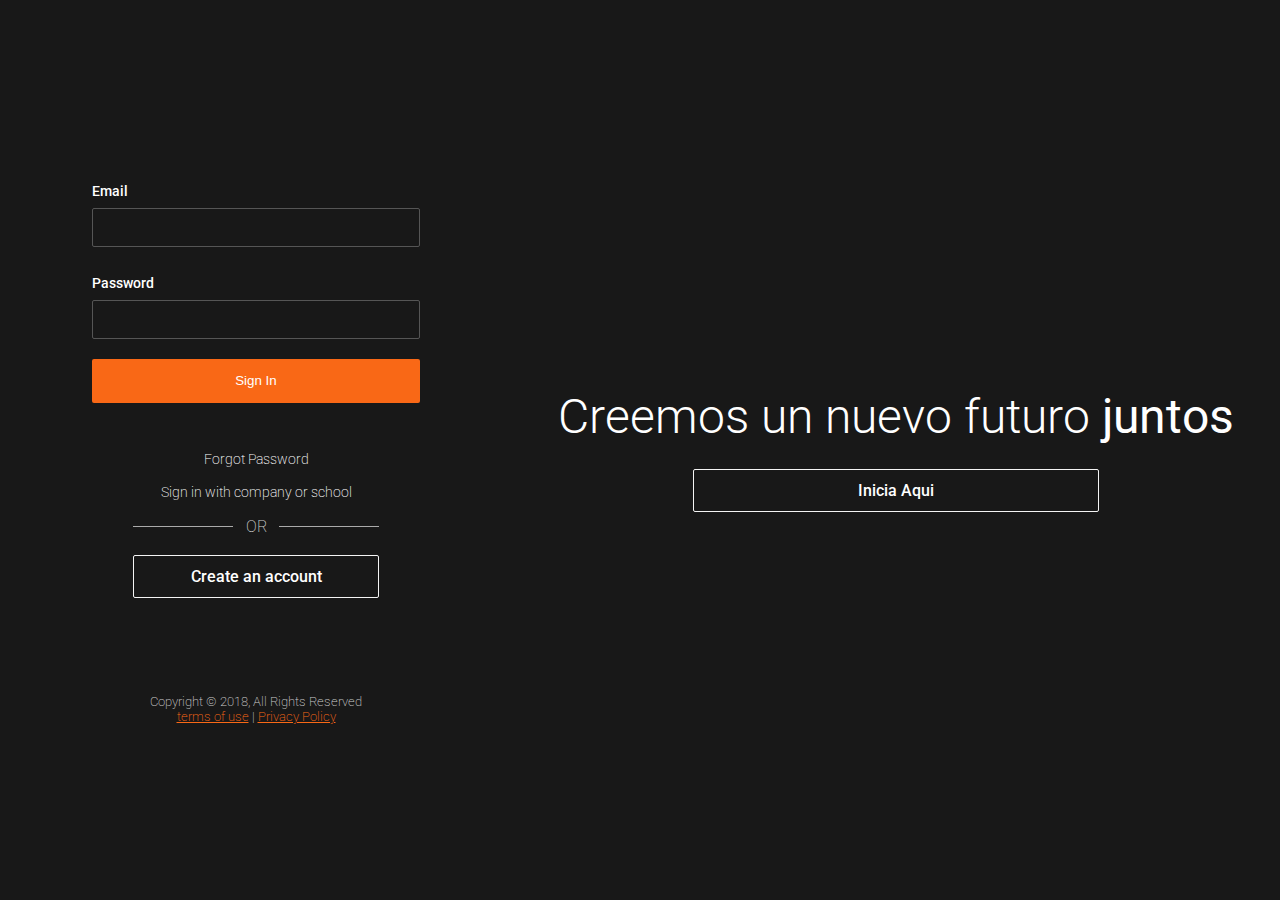
<file: Practica de login/index.html>
<!DOCTYPE html>
<html lang="en">
  <head>
    <meta charset="UTF-8" />
    <meta http-equiv="X-UA-Compatible" content="IE=edge" />
    <meta name="viewport" content="width=device-width, initial-scale=1.0" />
    <link rel="stylesheet" href="./estilos.css" />
    <title>Practicando con CSS</title>
  </head>
  <body>
    <div id="wrapper">
      <div id="left">
        <div id="signin">
          <form>
            <div>
              <label>Email</label>
              <input type="text" class="text-input" />
            </div>
            <div>
              <label>Password</label>
              <input type="password" class="text-input" />
            </div>
            <button type="submit" class="primary-btn">Sign In</button>
          </form>

          <div class="links">
            <a href="#">Forgot Password</a>
            <a href="#">Sign in with company or school</a>
          </div>

          <div class="or">
            <hr class="bar" />
            <span>OR</span>
            <hr class="bar" />
          </div>
          <a href="#" class="secondary-btn">Create an account</a>
        </div>

        <footer id="main-footer">
          <p>Copyright &copy; 2018, All Rights Reserved</p>
          <div>
            <a href="#">terms of use</a> | <a href="#">Privacy Policy</a>
          </div>
        </footer>
      </div>

      <div id="right">
        <div id="showcase">
          <div class="showcase-content">
            <h1 class="showcase-text">
              Creemos un nuevo futuro <strong>juntos</strong>
            </h1>
            <a href="#" class="secondary-btn">Inicia Aqui</a>
          </div>
        </div>
      </div>
    </div>
  </body>
</html>
</file>
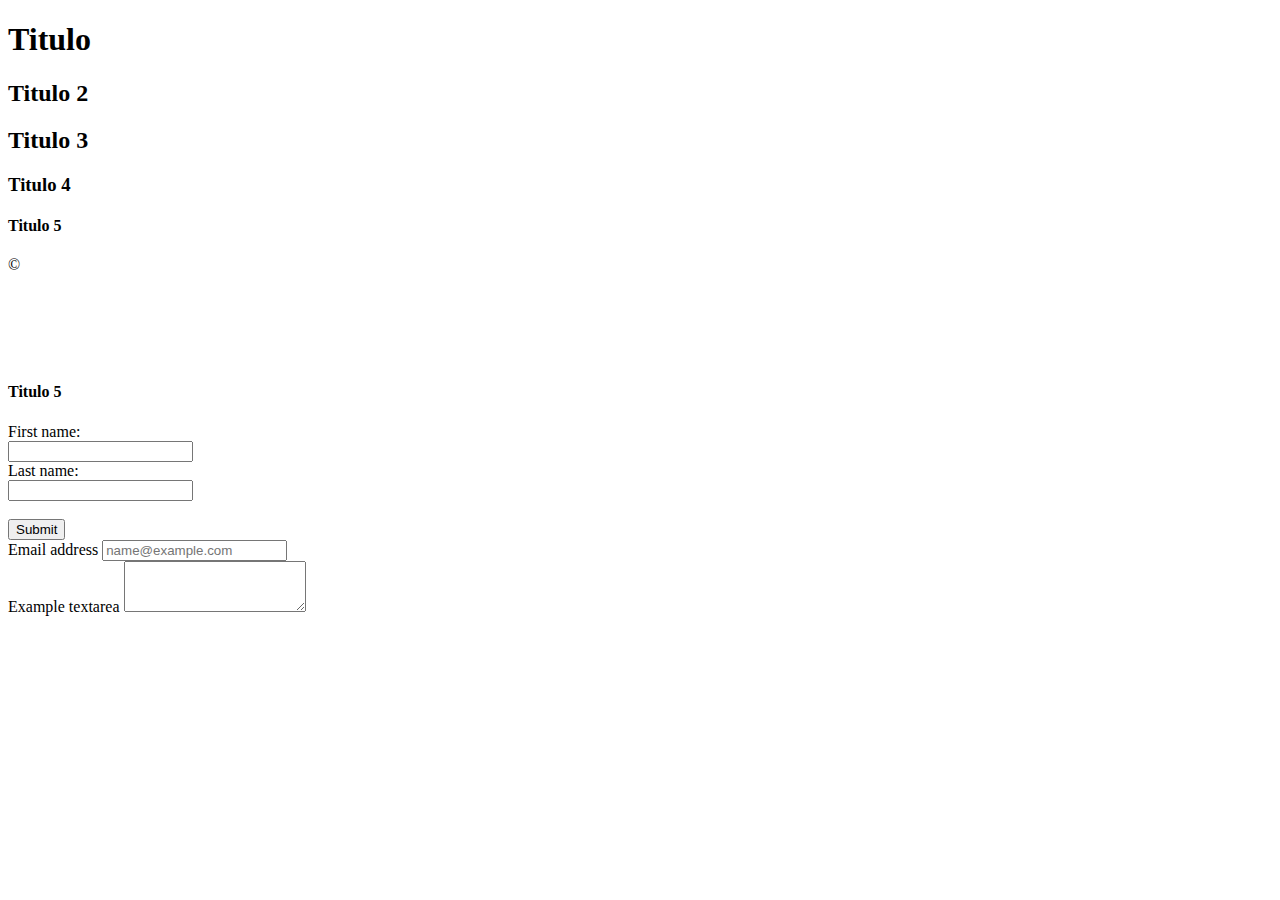
<file: index2.html>
<!DOCTYPE html>
<html lang="en">
  <head>
    <meta charset="UTF-8" />
    <meta http-equiv="X-UA-Compatible" content="IE=edge" />
    <meta name="viewport" content="width=device-width, initial-scale=1.0" />
    <link
      href="https://cdn.jsdelivr.net/npm/bootstrap@5.0.2/dist/css/bootstrap.min.css"
      rel="stylesheet"
      integrity="sha384-EVSTQN3/azprG1Anm3QDgpJLIm9Nao0Yz1ztcQTwFspd3yD65VohhpuuCOmLASjC"
      crossorigin="anonymous"
    />
    <title>Restaurante Juanito</title>
  </head>
  <body>
    <h1>Titulo</h1>
    <h2>Titulo 2</h2>
    <h2>Titulo 3</h2>
    <h3>Titulo 4</h3>
    <h4>Titulo 5</h4>
    <p>&#169;</p>

    <br />
    <br />
    <br />
    <br />
    <h4>Titulo 5</h4>

    <form action="/action_page.php">
      <label for="fname">First name:</label><br />
      <input type="text" id="fname" name="fname" /><br />
      <label for="lname">Last name:</label><br />
      <input type="text" id="lname" name="lname" /><br /><br />
      <input type="submit" value="Submit" />
    </form>

    <div class="mb-3">
      <label for="exampleFormControlInput1" class="form-label"
        >Email address</label
      >
      <input
        type="email"
        class="form-control"
        id="exampleFormControlInput1"
        placeholder="name@example.com"
      />
    </div>
    <div class="mb-3">
      <label for="exampleFormControlTextarea1" class="form-label"
        >Example textarea</label
      >
      <textarea
        class="form-control"
        id="exampleFormControlTextarea1"
        rows="3"
      ></textarea>
    </div>
  </body>
</html>
</file>
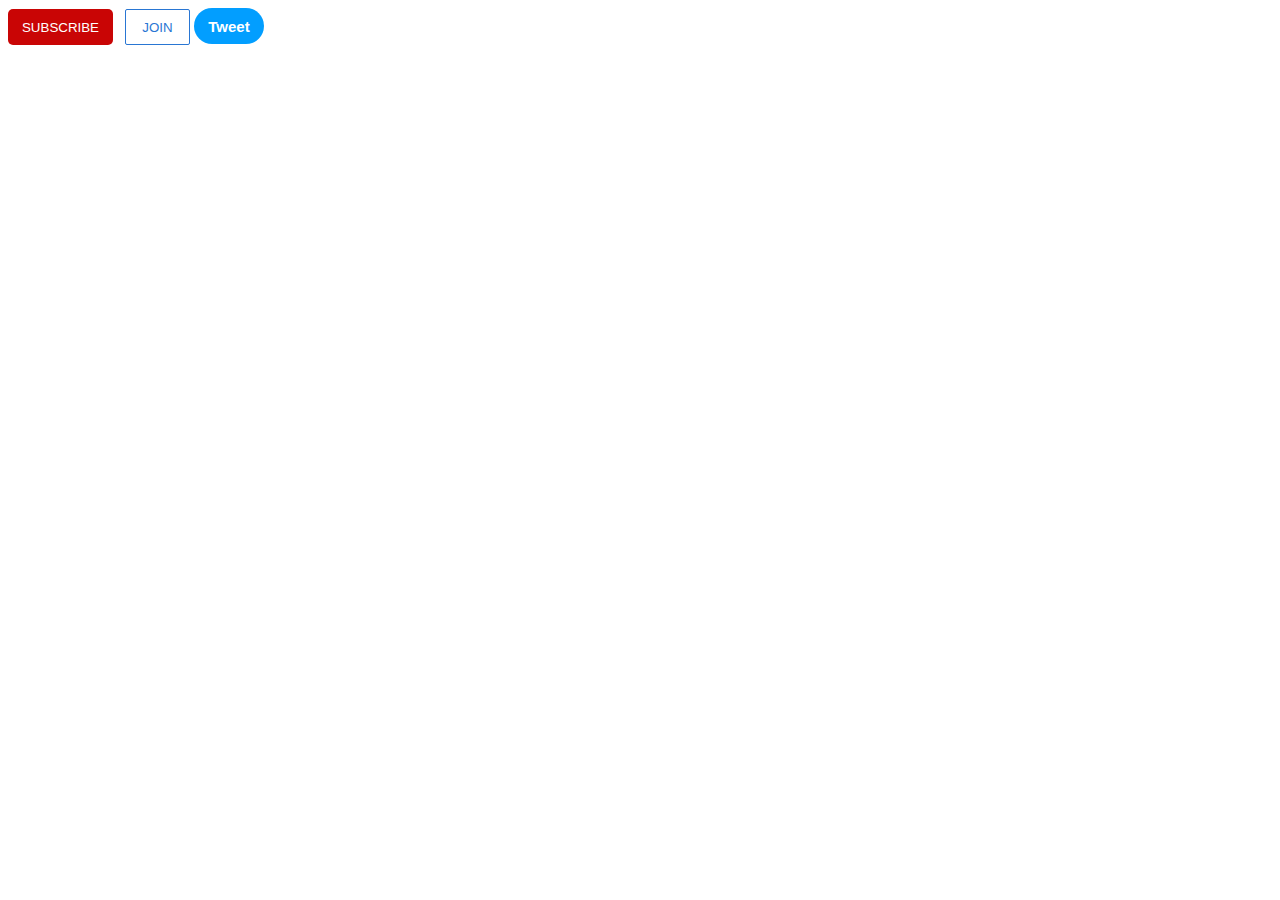
<file: interfaz de google/buttons.html>
<!DOCTYPE html>
<html lang="en">
  <head>
    <meta charset="UTF-8" />
    <meta http-equiv="X-UA-Compatible" content="IE=edge" />
    <meta name="viewport" content="width=device-width, initial-scale=1.0" />
    <title>Probar con Git</title>
    <style>
      .subscribe-button {
        background-color: rgb(201, 5, 5);
        color: white;
        border: none;
        height: 36px;
        width: 105px;
        border-radius: 5px;
        cursor: pointer;
        margin-right: 8px;
      }
      .join-button {
        background-color: white;
        border-color: rgb(41, 118, 211);
        border-style: solid;
        border-width: 1px;
        color: rgb(41, 118, 211);
        height: 36px;
        width: 65px;
        border-radius: 2px;
        cursor: pointer;
      }
      .tweet-button {
        background-color: rgb(2, 158, 255);
        color: white;
        border: none;
        height: 36px;
        width: 70px;
        border-radius: 18px;
        font-weight: bold;
        font-size: 15px;
        cursor: pointer;
      }
    </style>
  </head>
  <body>
    <button class="subscribe-button">SUBSCRIBE</button>
    <button class="join-button">JOIN</button>
    <button class="tweet-button">Tweet</button>
  </body>
</html>
</file>
<file: Practica de login/estilos.css>
@import url("https://fonts.googleapis.com/css?family=Roboto:300");

* {
  box-sizing: border-box;
  margin: auto;
}

body {
  font-family: "Roboto", sans-serif;
  font-weight: 200;
  background: #181818;
  color: #fff;
  overflow: hidden;
}

h1,
h2,
h3,
h4,
h5,
h6 {
  font-weight: 300;
}

#wrapper {
  display: flex;
  flex-direction: row;
}

#left {
  display: flex;
  flex-direction: column;
  flex: 1;
  align-items: center;
  justify-content: center;
  /* height: 600px; */
}

#right {
  flex: 1;
}

/* Sign In */
#signin {
  display: flex;
  flex-direction: column;
  justify-content: center;
  align-items: center;
  width: 80%;
  padding-bottom: 1rem;
}

#signin form {
  width: 80%;
  padding-bottom: 3rem;
}

#signin .logo {
  margin-bottom: auto;
}

#signin .logo img {
  max-width: 50%;
}

#signin label {
  font-size: 0.9rem;
  line-height: 2rem;
  font-weight: 500;
}

#signin .text-input {
  margin-bottom: 1.3rem;
  width: 100%;
  border-radius: 2px;
  background: #181818;
  border: 1px solid #555;
  color: #ccc;
  padding: 0.5rem 1rem;
  line-height: 1.3rem;
}

#signin .primary-btn {
  width: 100%;
}

#signin .secondary-btn,
.or,
.links {
  width: 60%;
}

#signin .links a {
  display: block;
  color: #fff;
  text-decoration: none;
  margin-bottom: 1rem;
  text-align: center;
  font-size: 0.9rem;
}

#signin .or {
  display: flex;
  flex-direction: row;
  margin-bottom: 1.2rem;
  align-items: center;
}

#signin .or .bar {
  flex: auto;
  border: none;
  height: 1px;
  background: #aaa;
}

#signin .or span {
  color: #ccc;
  padding: 0 0.8rem;
}

/* Showcase */
#showcase {
  display: flex;
  justify-content: center;
  align-items: center;
  background: url("https://image.ibb.co/cO9Lxq/login-bg.jpg") no-repeat center
    center / cover;
  height: 100vh;
  text-align: center;
}

#showcase .showcase-text {
  font-size: 3rem;
  width: 100%;
  color: #fff;
  margin-bottom: 1.5rem;
}

#showcase .secondary-btn {
  width: 60%;
  margin: auto;
}

/* Footer */
#main-footer {
  color: #ccc;
  text-align: center;
  font-size: 0.8rem;
  max-width: 80%;
  padding-top: 5rem;
}

#main-footer a {
  color: #f96816;
  text-decoration: underline;
}

/* Button */
.primary-btn {
  padding: 0.7rem 1rem;
  height: 2.7rem;
  display: block;
  border: 0;
  border-radius: 2px;
  font-weight: 500;
  background: #f96816;
  color: #fff;
  text-decoration: none;
  cursor: pointer;
  text-align: center;
  transition: all 0.5s;
}

.primary-btn:hover {
  background-color: #ff7b39;
}

.secondary-btn {
  padding: 0.7rem 1rem;
  height: 2.7rem;
  display: block;
  border: 1px solid #f4f4f4;
  border-radius: 2px;
  font-weight: 500;
  background: none;
  color: #fff;
  text-decoration: none;
  cursor: pointer;
  text-align: center;
  transition: all 0.5s;
}

.secondary-btn:hover {
  border-color: #ff7b39;
  color: #ff7b39;
}

/* Media Queries */
@media (min-width: 1200px) {
  #left {
    flex: 4;
  }

  #right {
    flex: 6;
  }
}

@media (max-width: 768px) {
  body {
    overflow: auto;
  }

  #right {
    display: none;
  }

  #left {
    justify-content: start;
    margin-top: 4vh;
  }

  #signin .logo {
    margin-bottom: 2vh;
  }

  #signin .text-input {
    margin-bottom: 0.7rem;
  }

  #main-footer {
    padding-top: 1rem;
  }
}
</file>
